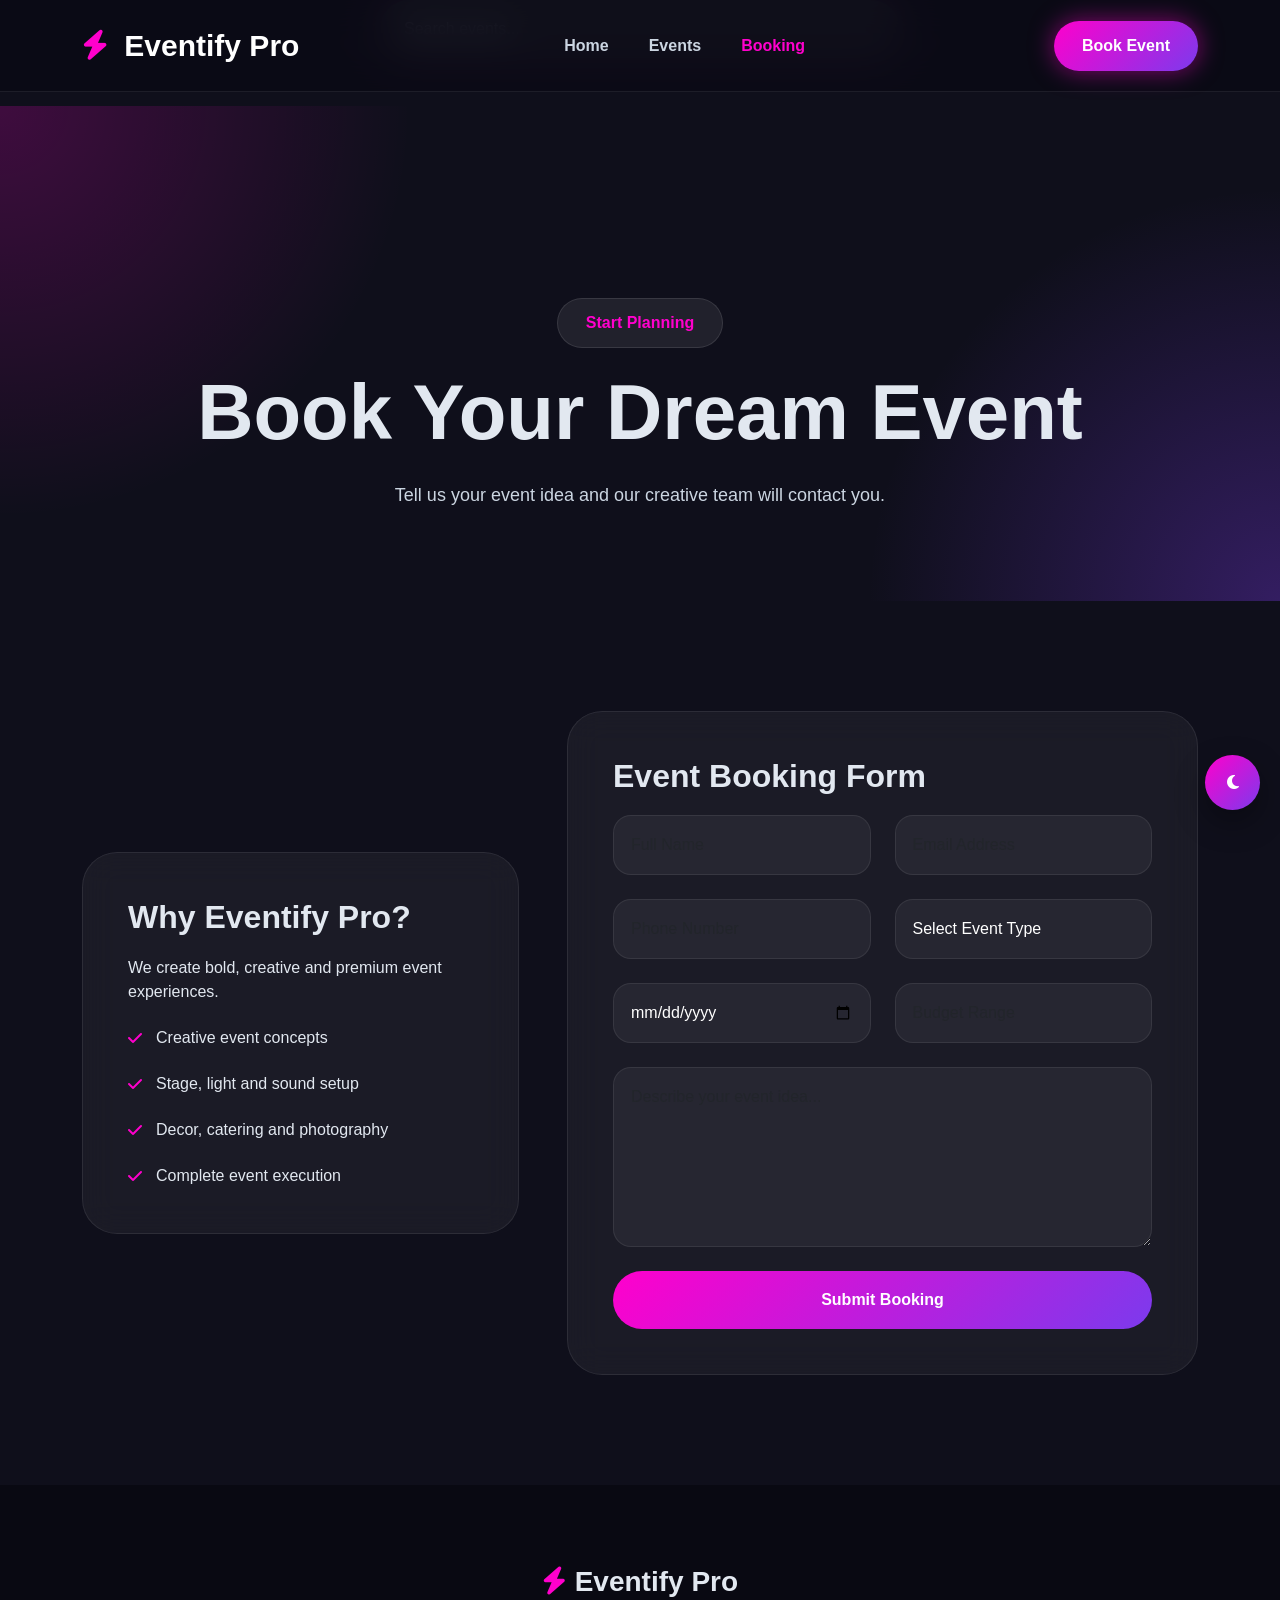
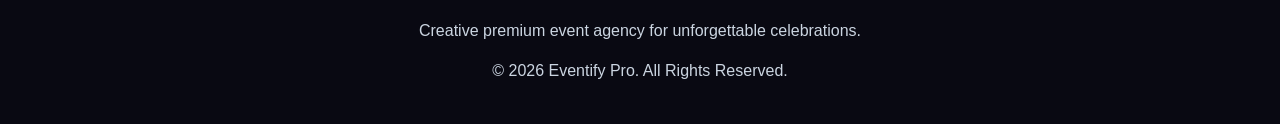
<file: booking.html>
<!DOCTYPE html>
<html lang="en">

<head>
    <meta charset="UTF-8">
    <meta name="viewport" content="width=device-width, initial-scale=1.0">

    <title>Booking - Eventify Pro</title>

    <link href="https://cdn.jsdelivr.net/npm/bootstrap@5.3.3/dist/css/bootstrap.min.css" rel="stylesheet">
    <link rel="stylesheet" href="https://cdnjs.cloudflare.com/ajax/libs/font-awesome/6.5.1/css/all.min.css">
    <link rel="stylesheet" href="style.css">
</head>

<body>
    <div class="event-search-box text-center mb-5">
        <input type="text" id="eventSearch" placeholder="Search events...">
    </div>
    <div id="preloader">
        <div class="loader"></div>
    </div>
    <div id="toastBox"></div>

    <button id="themeToggle" class="theme-toggle">
        <i class="fa-solid fa-moon"></i>
    </button>

    <button id="backToTop" class="back-top-btn">
        <i class="fa-solid fa-arrow-up"></i>
    </button>

    <nav class="navbar navbar-expand-lg fixed-top neon-navbar">
        <div class="container">
            <a class="navbar-brand neon-logo" href="index.html">
                <i class="fa-solid fa-bolt"></i> Eventify Pro
            </a>

            <button class="navbar-toggler menu-btn" type="button" data-bs-toggle="collapse" data-bs-target="#navbarNav">
                <i class="fa-solid fa-bars"></i>
            </button>

            <div class="collapse navbar-collapse" id="navbarNav">
                <ul class="navbar-nav mx-auto">
                    <li class="nav-item"><a class="nav-link" href="index.html">Home</a></li>
                    <li class="nav-item"><a class="nav-link" href="events.html">Events</a></li>
                    <li class="nav-item"><a class="nav-link active" href="booking.html">Booking</a></li>
                </ul>

                <a href="booking.html" class="neon-btn">Book Event</a>
            </div>
        </div>
    </nav>

    <section class="page-hero">
        <div class="container text-center">
            <span class="hero-badge">Start Planning</span>
            <h1>Book Your Dream Event</h1>
            <p>Tell us your event idea and our creative team will contact you.</p>
        </div>
    </section>

    <section class="booking-section">
        <div class="container">
            <div class="row g-5 align-items-center">

                <div class="col-lg-5">
                    <div class="booking-glass">
                        <h2>Why Eventify Pro?</h2>
                        <p>We create bold, creative and premium event experiences.</p>

                        <div class="booking-point"><i class="fa-solid fa-check"></i><span>Creative event concepts</span>
                        </div>
                        <div class="booking-point"><i class="fa-solid fa-check"></i><span>Stage, light and sound
                                setup</span></div>
                        <div class="booking-point"><i class="fa-solid fa-check"></i><span>Decor, catering and
                                photography</span></div>
                        <div class="booking-point"><i class="fa-solid fa-check"></i><span>Complete event
                                execution</span></div>
                    </div>
                </div>

                <div class="col-lg-7">
                    <div class="booking-glass">
                        <h2>Event Booking Form</h2>

                        <form id="eventBookingForm">
                            <div class="row">
                                <div class="col-md-6 mb-4">
                                    <input type="text" class="form-control neon-input" placeholder="Full Name" required>
                                </div>

                                <div class="col-md-6 mb-4">
                                    <input type="email" class="form-control neon-input" placeholder="Email Address"
                                        required>
                                </div>
                            </div>

                            <div class="row">
                                <div class="col-md-6 mb-4">
                                    <input type="text" class="form-control neon-input" placeholder="Phone Number"
                                        required>
                                </div>

                                <div class="col-md-6 mb-4">
                                    <select class="form-control neon-input" required>
                                        <option value="">Select Event Type</option>
                                        <option>Wedding Event</option>
                                        <option>Concert Event</option>
                                        <option>Corporate Event</option>
                                        <option>Birthday Party</option>
                                    </select>
                                </div>
                            </div>

                            <div class="row">
                                <div class="col-md-6 mb-4">
                                    <input type="date" class="form-control neon-input" required>
                                </div>

                                <div class="col-md-6 mb-4">
                                    <input type="text" class="form-control neon-input" placeholder="Budget Range"
                                        required>
                                </div>
                            </div>

                            <div class="mb-4">
                                <textarea rows="6" class="form-control neon-input"
                                    placeholder="Describe your event idea..."></textarea>
                            </div>

                            <button type="submit" class="neon-submit-btn">Submit Booking</button>
                        </form>
                    </div>
                </div>

            </div>
        </div>
    </section>

    <footer class="neon-footer">
        <div class="container text-center">
            <h3><i class="fa-solid fa-bolt"></i> Eventify Pro</h3>
            <p>Creative premium event agency for unforgettable celebrations.</p>
            <p>© 2026 Eventify Pro. All Rights Reserved.</p>
        </div>
    </footer>

    <script src="script.js"></script>
</body>

</html>
</file>
<file: style.css>
* {
    margin: 0;
    padding: 0;
    box-sizing: border-box;
}

:root {
    --primary: #ff00cc;
    --secondary: #7c3aed;
    --dark: #0f0f1b;
    --light: #f8fafc;
    --white: #ffffff;
    --text: #e2e8f0;
}

body {
    font-family: Arial, sans-serif;
    background: var(--dark);
    color: var(--text);
    overflow-x: hidden;
}

/* NAVBAR */

.neon-navbar {
    background: rgba(10, 10, 20, 0.75);
    backdrop-filter: blur(18px);
    padding: 18px 0;
    transition: 0.3s;
    border-bottom: 1px solid rgba(255, 255, 255, 0.08);
}

.neon-logo {
    color: white !important;
    font-size: 30px;
    font-weight: 900;
}

.neon-logo i {
    color: #ff00cc;
    margin-right: 8px;
}

.menu-btn {
    color: white;
    border: none;
    font-size: 24px;
}

.nav-link {
    color: #cbd5e1 !important;
    margin: 0 12px;
    font-weight: 800;
}

.nav-link:hover,
.nav-link.active {
    color: #ff00cc !important;
}

.neon-btn {
    background: linear-gradient(135deg, #ff00cc, #7c3aed);
    color: white;
    text-decoration: none;
    padding: 13px 28px;
    border-radius: 50px;
    font-weight: 900;
    box-shadow: 0 0 25px rgba(255, 0, 204, 0.5);
}

/* HERO */

.hero-section,
.page-hero {
    min-height: 100vh;
    display: flex;
    align-items: center;
    background:
        radial-gradient(circle at top left, #ff00cc33, transparent 30%),
        radial-gradient(circle at bottom right, #7c3aed55, transparent 30%),
        #0f0f1b;
    padding-top: 120px;
}

.page-hero {
    min-height: 55vh;
}

.hero-badge {
    display: inline-block;
    background: rgba(255, 255, 255, 0.08);
    border: 1px solid rgba(255, 255, 255, 0.1);
    color: #ff00cc;
    padding: 12px 28px;
    border-radius: 50px;
    font-weight: 900;
    margin-bottom: 24px;
}

.hero-section h1,
.page-hero h1 {
    font-size: 78px;
    font-weight: 900;
    line-height: 1.05;
    margin-bottom: 24px;
}

.hero-section p,
.page-hero p {
    color: #cbd5e1;
    font-size: 18px;
    line-height: 1.9;
}

.hero-buttons {
    display: flex;
    gap: 18px;
    margin-top: 35px;
    flex-wrap: wrap;
}

.primary-btn,
.secondary-btn {
    min-height: 58px;
    padding: 0 34px;
    border-radius: 50px;
    display: inline-flex;
    align-items: center;
    justify-content: center;
    text-decoration: none;
    font-weight: 900;
}

.primary-btn {
    background: linear-gradient(135deg, #ff00cc, #7c3aed);
    color: white;
}

.secondary-btn {
    border: 1px solid rgba(255, 255, 255, 0.1);
    color: white;
    background: rgba(255, 255, 255, 0.05);
}

.hero-image-wrapper {
    position: relative;
}

.hero-image-wrapper img {
    width: 100%;
    height: 550px;
    object-fit: cover;
    border-radius: 35px;
    border: 3px solid rgba(255, 255, 255, 0.08);
    box-shadow: 0 0 35px rgba(255, 0, 204, 0.25);
}

/* STATS */

.floating-stats {
    margin-top: -70px;
    position: relative;
    z-index: 5;
}

.glass-card {
    background: rgba(255, 255, 255, 0.06);
    border: 1px solid rgba(255, 255, 255, 0.08);
    backdrop-filter: blur(18px);
    border-radius: 30px;
    padding: 40px;
    text-align: center;
}

.glass-card h3 {
    font-size: 52px;
    font-weight: 900;
    color: #ff00cc;
}

.glass-card p {
    color: #cbd5e1;
    font-weight: 700;
}

/* SECTION */

.section-title span {
    color: #ff00cc;
    font-weight: 900;
}

.section-title h2 {
    font-size: 52px;
    font-weight: 900;
    margin-top: 18px;
}

/* SERVICES */

.services-section,
.events-section,
.booking-section {
    padding: 110px 0;
}

.neon-card {
    background: rgba(255, 255, 255, 0.05);
    border: 1px solid rgba(255, 255, 255, 0.08);
    backdrop-filter: blur(16px);
    border-radius: 32px;
    padding: 40px;
    text-align: center;
    transition: 0.3s;
    height: 100%;
}

.neon-card:hover,
.creative-card:hover {
    transform: translateY(-10px);
    box-shadow: 0 0 35px rgba(255, 0, 204, 0.25);
}

.neon-card i {
    width: 85px;
    height: 85px;
    background: linear-gradient(135deg, #ff00cc, #7c3aed);
    border-radius: 50%;
    display: flex;
    align-items: center;
    justify-content: center;
    font-size: 34px;
    margin: auto;
    margin-bottom: 24px;
}

.neon-card h4 {
    font-weight: 900;
    margin-bottom: 14px;
}

.neon-card p {
    color: #cbd5e1;
    line-height: 1.8;
}

/* EVENTS */

.filter-btn {
    border: none;
    background: rgba(255, 255, 255, 0.08);
    color: white;
    padding: 13px 28px;
    border-radius: 50px;
    margin: 6px;
    font-weight: 900;
}

.filter-btn.active,
.filter-btn:hover {
    background: linear-gradient(135deg, #ff00cc, #7c3aed);
}

.creative-card {
    overflow: hidden;
    border-radius: 34px;
    background: rgba(255, 255, 255, 0.05);
    border: 1px solid rgba(255, 255, 255, 0.08);
    transition: 0.3s;
    height: 100%;
}

.creative-card img {
    width: 100%;
    height: 280px;
    object-fit: cover;
}

.creative-content {
    padding: 28px;
}

.creative-content span {
    color: #ff00cc;
    font-weight: 900;
}

.creative-content h4 {
    font-size: 28px;
    font-weight: 900;
    margin: 14px 0;
}

.creative-content p {
    color: #cbd5e1;
    line-height: 1.8;
}

.creative-footer {
    display: flex;
    justify-content: space-between;
    align-items: center;
    margin-top: 24px;
}

.creative-footer h5 {
    font-size: 30px;
    font-weight: 900;
}

.creative-footer a {
    background: linear-gradient(135deg, #ff00cc, #7c3aed);
    color: white;
    text-decoration: none;
    padding: 12px 24px;
    border-radius: 50px;
    font-weight: 900;
}

/* BOOKING */

.booking-glass {
    background: rgba(255, 255, 255, 0.05);
    border: 1px solid rgba(255, 255, 255, 0.08);
    backdrop-filter: blur(16px);
    border-radius: 35px;
    padding: 45px;
}

.booking-glass h2 {
    font-weight: 900;
    margin-bottom: 20px;
}

.booking-point {
    display: flex;
    gap: 14px;
    margin-top: 22px;
}

.booking-point i {
    color: #ff00cc;
    margin-top: 4px;
}

.neon-input {
    width: 100%;
    background: rgba(255, 255, 255, 0.05);
    border: 1px solid rgba(255, 255, 255, 0.08);
    border-radius: 18px;
    padding: 17px;
    color: white;
}

.neon-input:focus {
    border-color: #ff00cc;
    box-shadow: none;
    background: rgba(255, 255, 255, 0.08);
    color: white;
}

.neon-submit-btn {
    width: 100%;
    height: 58px;
    border: none;
    border-radius: 50px;
    background: linear-gradient(135deg, #ff00cc, #7c3aed);
    color: white;
    font-weight: 900;
}

/* FOOTER */

.neon-footer {
    background: #090912;
    padding: 80px 0 25px;
}

.neon-footer h3,
.neon-footer h4 {
    font-weight: 900;
    margin-bottom: 20px;
}

.neon-footer h3 i {
    color: #ff00cc;
}

.neon-footer p,
.neon-footer li,
.neon-footer a {
    color: #cbd5e1;
}

.neon-footer ul {
    list-style: none;
    padding: 0;
}

.neon-footer li {
    margin-bottom: 12px;
}

.neon-footer a {
    text-decoration: none;
}

.footer-bottom {
    border-top: 1px solid rgba(255, 255, 255, 0.08);
    margin-top: 40px;
    padding-top: 20px;
    text-align: center;
}

/* RESPONSIVE */

@media(max-width:991px) {

    .navbar-collapse {
        background: #111122;
        padding: 20px;
        border-radius: 20px;
        margin-top: 15px;
    }

    .hero-section,
    .page-hero {
        text-align: center;
        padding: 140px 0 80px;
    }

    .hero-section h1,
    .page-hero h1 {
        font-size: 48px;
    }

    .hero-buttons {
        justify-content: center;
    }

    .hero-image-wrapper img {
        height: 420px;
    }

}

@media(max-width:576px) {

    .hero-section h1,
    .page-hero h1 {
        font-size: 34px;
    }

    .section-title h2 {
        font-size: 32px;
    }

    .primary-btn,
    .secondary-btn,
    .neon-btn {
        width: 100%;
    }

    .creative-footer {
        flex-direction: column;
        align-items: flex-start;
        gap: 14px;
    }

    .booking-glass {
        padding: 28px;
    }

}

/* DAY 3 ADVANCED */

#preloader {
    position: fixed;
    inset: 0;
    background: #0f0f1b;
    display: flex;
    align-items: center;
    justify-content: center;
    z-index: 99999;
}

.loader {
    width: 65px;
    height: 65px;
    border: 6px solid rgba(255, 255, 255, 0.15);
    border-top-color: #ff00cc;
    border-radius: 50%;
    animation: spin 0.8s linear infinite;
}

@keyframes spin {
    to {
        transform: rotate(360deg);
    }
}

#toastBox {
    position: fixed;
    top: 100px;
    right: 20px;
    z-index: 9999;
}

.custom-toast {
    background: linear-gradient(135deg, #ff00cc, #7c3aed);
    color: white;
    padding: 14px 24px;
    border-radius: 50px;
    margin-bottom: 12px;
    font-weight: 900;
    box-shadow: 0 12px 35px rgba(0, 0, 0, 0.35);
}

.theme-toggle,
.back-top-btn {
    position: fixed;
    right: 20px;
    width: 55px;
    height: 55px;
    border: none;
    border-radius: 50%;
    background: linear-gradient(135deg, #ff00cc, #7c3aed);
    color: white;
    z-index: 999;
    box-shadow: 0 12px 30px rgba(0, 0, 0, 0.35);
}

.theme-toggle {
    bottom: 90px;
}

.back-top-btn {
    bottom: 20px;
    opacity: 0;
    visibility: hidden;
    transition: 0.3s;
}

.back-top-btn.show {
    opacity: 1;
    visibility: visible;
}

.event-search-box input {
    width: 100%;
    max-width: 520px;
    height: 58px;
    border: none;
    border-radius: 50px;
    padding: 0 24px;
    background: rgba(255, 255, 255, 0.08);
    color: white;
    outline: none;
    box-shadow: 0 0 30px rgba(255, 0, 204, 0.18);
}

.event-search-box input::placeholder {
    color: #cbd5e1;
}

.creative-card {
    position: relative;
}

.event-fav-btn {
    position: absolute;
    top: 18px;
    right: 18px;
    width: 45px;
    height: 45px;
    border: none;
    border-radius: 50%;
    background: white;
    color: #ff00cc;
    z-index: 5;
    box-shadow: 0 12px 30px rgba(0, 0, 0, 0.25);
}

.event-fav-btn.active {
    background: #ff00cc;
    color: white;
}

.faq-section {
    background: #0f0f1b;
    padding: 90px 0;
}

.faq-box {
    max-width: 850px;
    margin: auto;
}

.faq-item {
    background: rgba(255, 255, 255, 0.06);
    border: 1px solid rgba(255, 255, 255, 0.08);
    border-radius: 22px;
    padding: 22px;
    margin-bottom: 18px;
}

.faq-question {
    display: flex;
    justify-content: space-between;
    align-items: center;
    cursor: pointer;
}

.faq-question h5 {
    margin: 0;
    font-weight: 900;
}

.faq-answer {
    max-height: 0;
    overflow: hidden;
    transition: 0.3s;
}

.faq-item.active .faq-answer {
    max-height: 180px;
    padding-top: 18px;
}

.light-mode {
    background: #f8fafc;
    color: #111827;
}

.light-mode .services-section,
.light-mode .events-section,
.light-mode .booking-section,
.light-mode .faq-section {
    background: #f8fafc;
}

.light-mode .neon-card,
.light-mode .creative-card,
.light-mode .booking-glass,
.light-mode .glass-card,
.light-mode .faq-item {
    background: white;
    color: #111827;
}

.light-mode .neon-card p,
.light-mode .creative-content p,
.light-mode .booking-glass p,
.light-mode .glass-card p,
.light-mode .faq-answer p {
    color: #64748b;
}

.light-mode .neon-navbar {
    background: #111122;
}

@media(max-width:576px) {
    #toastBox {
        left: 15px;
        right: 15px;
    }

    .custom-toast {
        text-align: center;
    }
}
</file>
